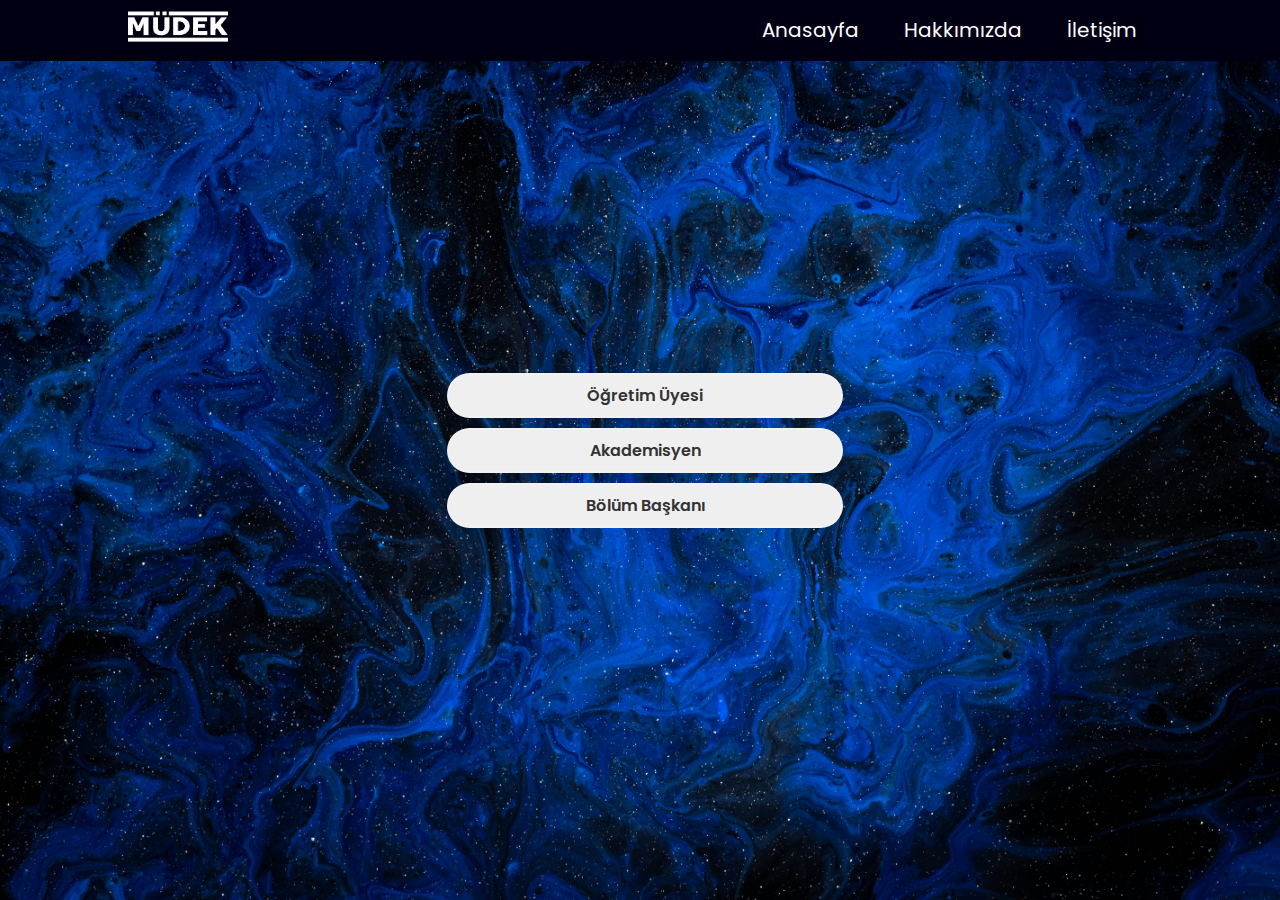
<file: index.html>
<!DOCTYPE html>
<html lang="en">
<head>
    <meta charset="UTF-8">
    <meta name="viewport" content="width=device-width, initial-scale=1.0">
    <link rel="stylesheet" href="css/style.css">
    <link href="https://fonts.googleapis.com/css2?family=Montserrat:ital,wght@0,100..900;1,100..900&display=swap" rel="stylesheet">
    <title>Müdek</title>
    <link href='https://unpkg.com/boxicons@2.1.4/css/boxicons.min.css' rel='stylesheet'>
    <link rel="shortcut" href="img/icon.png" type="image/x-png">
    
</head>
<body>
    <header>
        <div class="navbar">
            <div class="logo">
                <a href="index.html"><img src="img/mudeklogo.png" alt="Müdek Logo"></a>
            </div>
            <div class="navbarjs">
                <ul class="nav_links">  
                    <li><a href="index.html">Anasayfa</a></li>
                    <li><a href="hakkimizda.html">Hakkımızda</a></li>
                    <li><a href="iletisim.html">İletişim</a></li>
                </ul>

                <button class="toggle-button">&#9776;</button>    
            </div>
        </div>
    </header>

    <section class="login">
        <div class="choicebar">
            <a href="ogretimgiris.html">
                <Button type="submit" class="btn">Öğretim Üyesi</Button>
            </a>
            <a href="akademisyengiris.html">
                <Button type="submit" class="btn">Akademisyen</Button>
            </a>
            <a href="bolumbaskani.html">
                <Button type="submit" class="btn">Bölüm Başkanı</Button>
            </a>
        </div>
    </section> 
    <script src="js/script.js"></script>
</body>
</html>
</file>
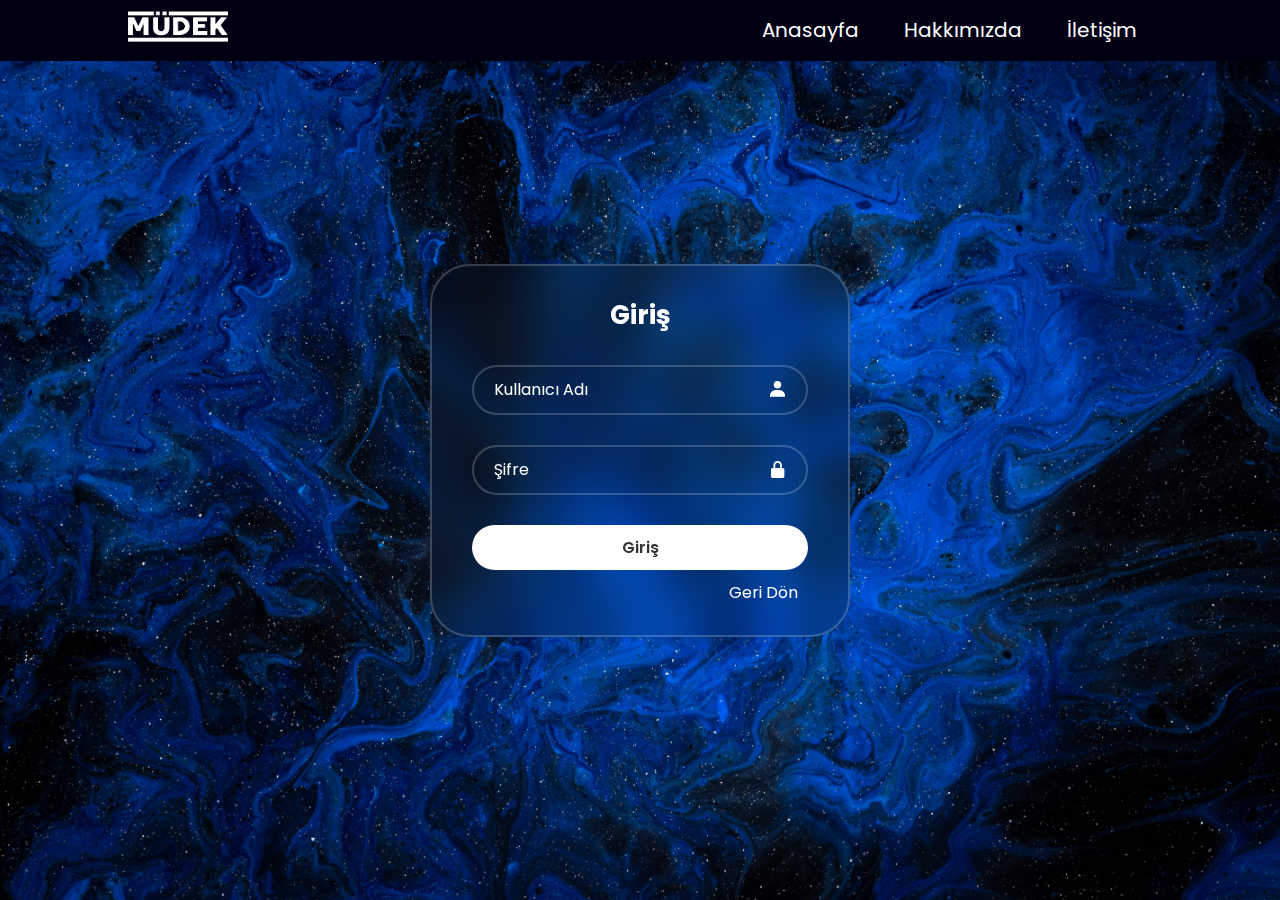
<file: akademisyengiris.html>
<!DOCTYPE html>
<html lang="en">
<head>
    <meta charset="UTF-8">
    <meta name="viewport" content="width=device-width, initial-scale=1.0">
    <link rel="stylesheet" href="css/style.css">
    <link href="https://fonts.googleapis.com/css2?family=Montserrat:ital,wght@0,100..900;1,100..900&display=swap" rel="stylesheet">
    <title>Müdek</title>
    <link href='https://unpkg.com/boxicons@2.1.4/css/boxicons.min.css' rel='stylesheet'>
</head>
<body>
    <header>
        <div class="navbar">
            <div class="logo">
                <a href="index.html"><img src="img/mudeklogo.png" alt="Müdek Logo"></a>
            </div>
            <div class="navbarjs">
                <ul class="nav_links">  
                    <li><a href="index.html">Anasayfa</a></li>
                    <li><a href="hakkimizda.html">Hakkımızda</a></li>
                    <li><a href="iletisim.html">İletişim</a></li>
                </ul>

                <button class="toggle-button">&#9776;</button>    
            </div>
        </div>
    </header>
    <section class="login">
        <div class="wrapper">
            <form action="">
                <h1>Giriş</h1>
                <div class="input-box">
                    <input type="text" placeholder="Kullanıcı Adı" required>
                    <i class='bx bxs-user'></i>
                </div>
                <div class="input-box">
                    <input type="password" placeholder="Şifre" required>
                    <i class='bx bxs-lock-alt' ></i>
                </div>
                
                <Button type="submit" class="btn">Giriş</Button>
                <div class="geributtoncont">
                    <a href="index.html" class="geributton">Geri Dön</a>                    
                </div>

            </form>

        </div>
    </section> 
    <script src="js/script.js"></script>

</body>
</html>
</file>
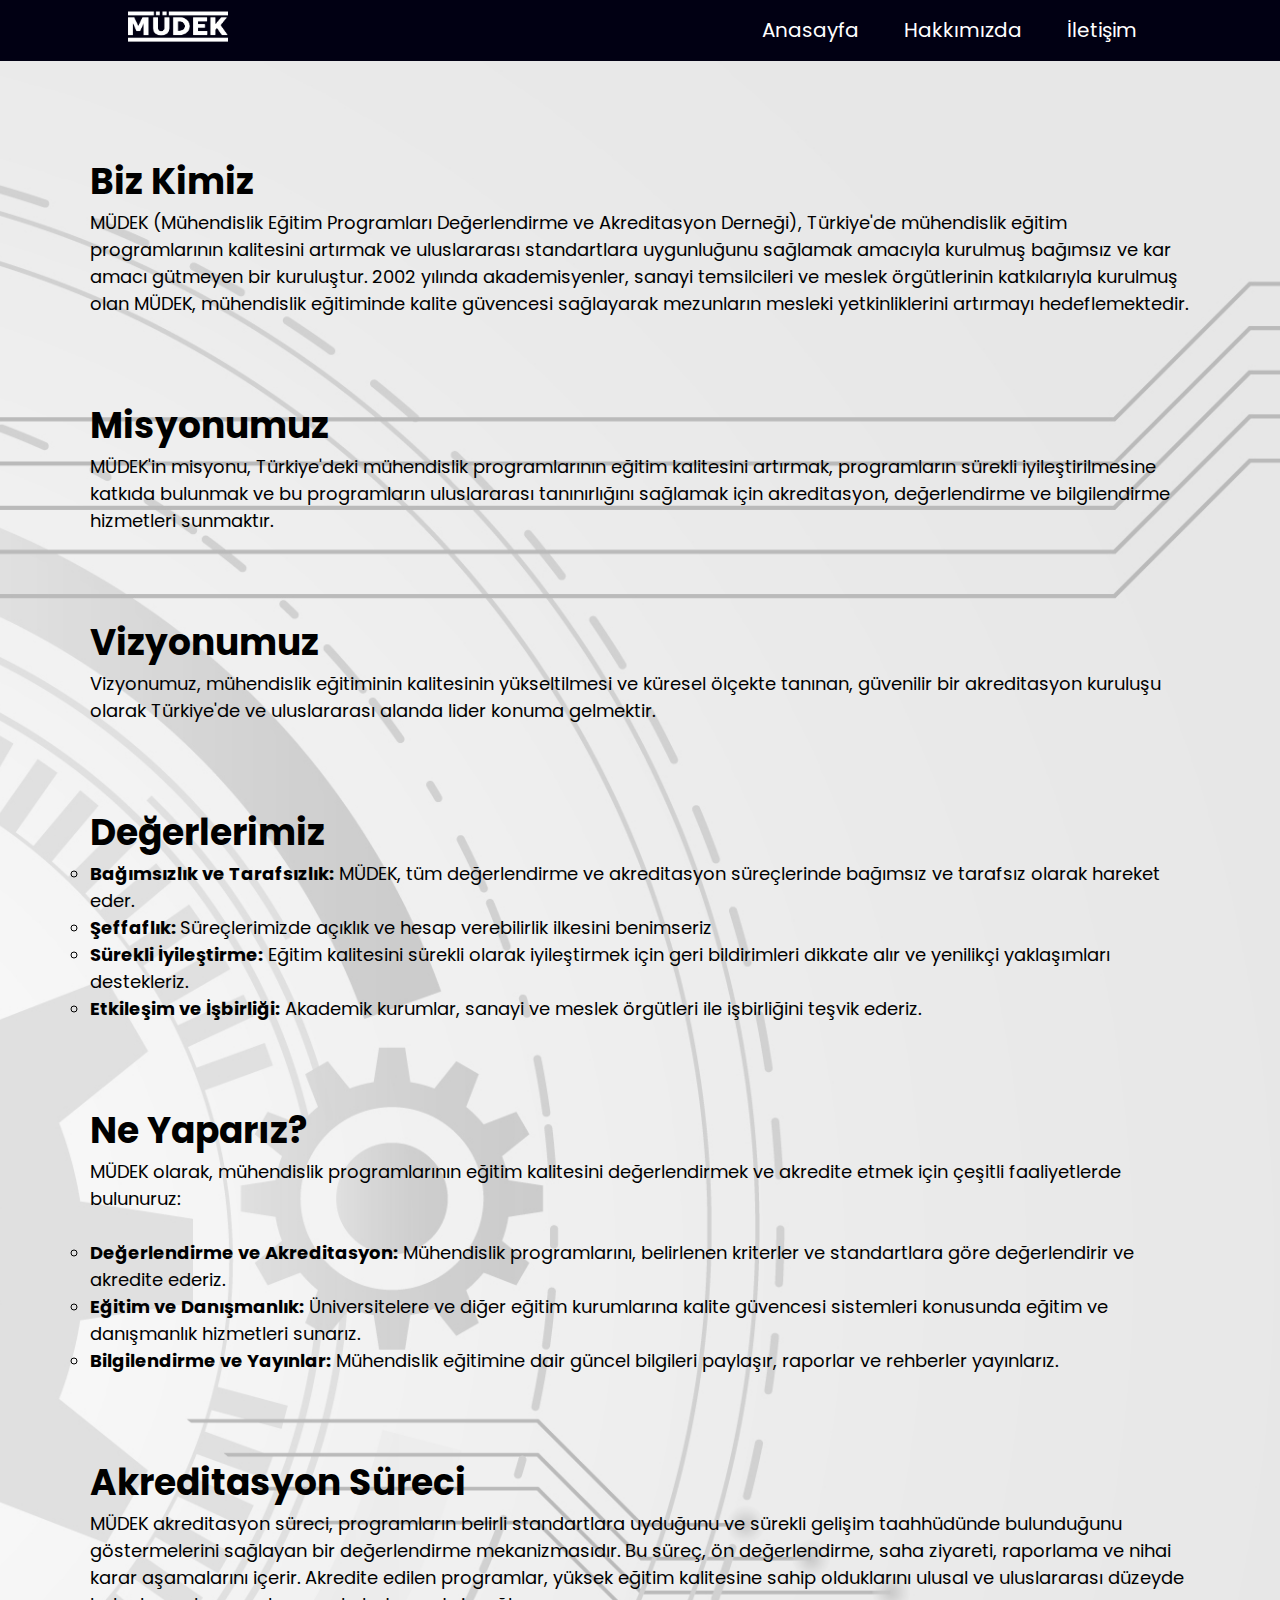
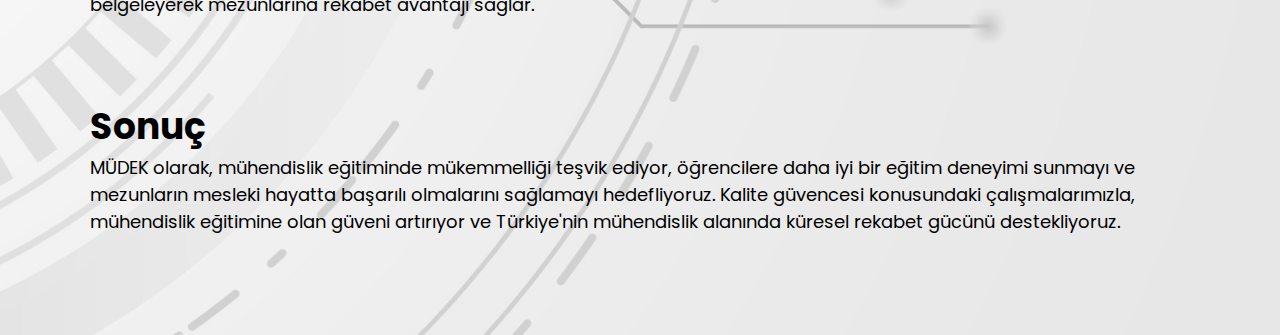
<file: hakkimizda.html>
<!DOCTYPE html>
<html lang="en">
<head>
    <meta charset="UTF-8">
    <meta name="viewport" content="width=device-width, initial-scale=1.0">
    <link rel="stylesheet" href="css/style.css">
    <link href="https://fonts.googleapis.com/css2?family=Montserrat:ital,wght@0,100..900;1,100..900&display=swap" rel="stylesheet">
    <title>Müdek</title>
    <link href='https://unpkg.com/boxicons@2.1.4/css/boxicons.min.css' rel='stylesheet'>
</head>
<body>
    <header>
        <div class="navbar">
            <div class="logo">
                <a href="index.html"><img src="img/mudeklogo.png" alt="Müdek Logo"></a>
            </div>
            <div class="navbarjs">
                <ul class="nav_links">  
                    <li><a href="index.html">Anasayfa</a></li>
                    <li><a href="hakkimizda.html">Hakkımızda</a></li>
                    <li><a href="iletisim.html">İletişim</a></li>
                </ul>

                <button class="toggle-button">&#9776;</button>    
            </div>
        </div>
    </header>

    <section class="hakkimizda">
        <div class="bizkimiz">
            <br><br>
            <h1>Biz Kimiz</h1>
            <p>MÜDEK (Mühendislik Eğitim Programları Değerlendirme ve Akreditasyon Derneği), Türkiye'de mühendislik eğitim programlarının kalitesini artırmak ve uluslararası standartlara uygunluğunu sağlamak amacıyla kurulmuş bağımsız ve kar amacı gütmeyen bir kuruluştur. 2002 yılında akademisyenler, sanayi temsilcileri ve meslek örgütlerinin katkılarıyla kurulmuş olan MÜDEK, mühendislik eğitiminde kalite güvencesi sağlayarak mezunların mesleki yetkinliklerini artırmayı hedeflemektedir.</p>
            <br><br><br>
            <h1>Misyonumuz</h1>
            <p>MÜDEK'in misyonu, Türkiye'deki mühendislik programlarının eğitim kalitesini artırmak, programların sürekli iyileştirilmesine katkıda bulunmak ve bu programların uluslararası tanınırlığını sağlamak için akreditasyon, değerlendirme ve bilgilendirme hizmetleri sunmaktır.</p>
            <br><br><br>
            <h1>Vizyonumuz</h1>
            <p>Vizyonumuz, mühendislik eğitiminin kalitesinin yükseltilmesi ve küresel ölçekte tanınan, güvenilir bir akreditasyon kuruluşu olarak Türkiye'de ve uluslararası alanda lider konuma gelmektir.</p>
            <br><br><br>
            <h1>Değerlerimiz</h1>
            <ul>
                <li><strong>Bağımsızlık ve Tarafsızlık:</strong> MÜDEK, tüm değerlendirme ve akreditasyon süreçlerinde bağımsız ve tarafsız olarak hareket eder.</li>
                <li><strong>Şeffaflık: </strong>Süreçlerimizde açıklık ve hesap verebilirlik ilkesini benimseriz</li>
                <li><strong>Sürekli İyileştirme:</strong> Eğitim kalitesini sürekli olarak iyileştirmek için geri bildirimleri dikkate alır ve yenilikçi yaklaşımları destekleriz.</li>
                <li><strong>Etkileşim ve İşbirliği:</strong> Akademik kurumlar, sanayi ve meslek örgütleri ile işbirliğini teşvik ederiz.</li>
            </ul>
            <br><br><br>
            <h1>Ne Yaparız?</h1> 
            <p>MÜDEK olarak, mühendislik programlarının eğitim kalitesini değerlendirmek ve akredite etmek için çeşitli faaliyetlerde bulunuruz:</p>
            <br>
            <ul>
                <li><strong>Değerlendirme ve Akreditasyon:</strong> Mühendislik programlarını, belirlenen kriterler ve standartlara göre değerlendirir ve akredite ederiz.</li>
                <li><strong>Eğitim ve Danışmanlık:</strong> Üniversitelere ve diğer eğitim kurumlarına kalite güvencesi sistemleri konusunda eğitim ve danışmanlık hizmetleri sunarız.</li>
                <li><strong>Bilgilendirme ve Yayınlar:</strong> Mühendislik eğitimine dair güncel bilgileri paylaşır, raporlar ve rehberler yayınlarız.</li>
            </ul>
            <br><br><br>
            <h1>Akreditasyon Süreci</h1>
            <p>MÜDEK akreditasyon süreci, programların belirli standartlara uyduğunu ve sürekli gelişim taahhüdünde bulunduğunu göstermelerini sağlayan bir değerlendirme mekanizmasıdır. Bu süreç, ön değerlendirme, saha ziyareti, raporlama ve nihai karar aşamalarını içerir. Akredite edilen programlar, yüksek eğitim kalitesine sahip olduklarını ulusal ve uluslararası düzeyde belgeleyerek mezunlarına rekabet avantajı sağlar.</p>
            <br><br><br>
            <h1>Sonuç</h1>
            <p>MÜDEK olarak, mühendislik eğitiminde mükemmelliği teşvik ediyor, öğrencilere daha iyi bir eğitim deneyimi sunmayı ve mezunların mesleki hayatta başarılı olmalarını sağlamayı hedefliyoruz. Kalite güvencesi konusundaki çalışmalarımızla, mühendislik eğitimine olan güveni artırıyor ve Türkiye'nin mühendislik alanında küresel rekabet gücünü destekliyoruz.</p>
        </div>
    </section>

    <script src="js/script.js"></script>

</body>
</html>
</file>
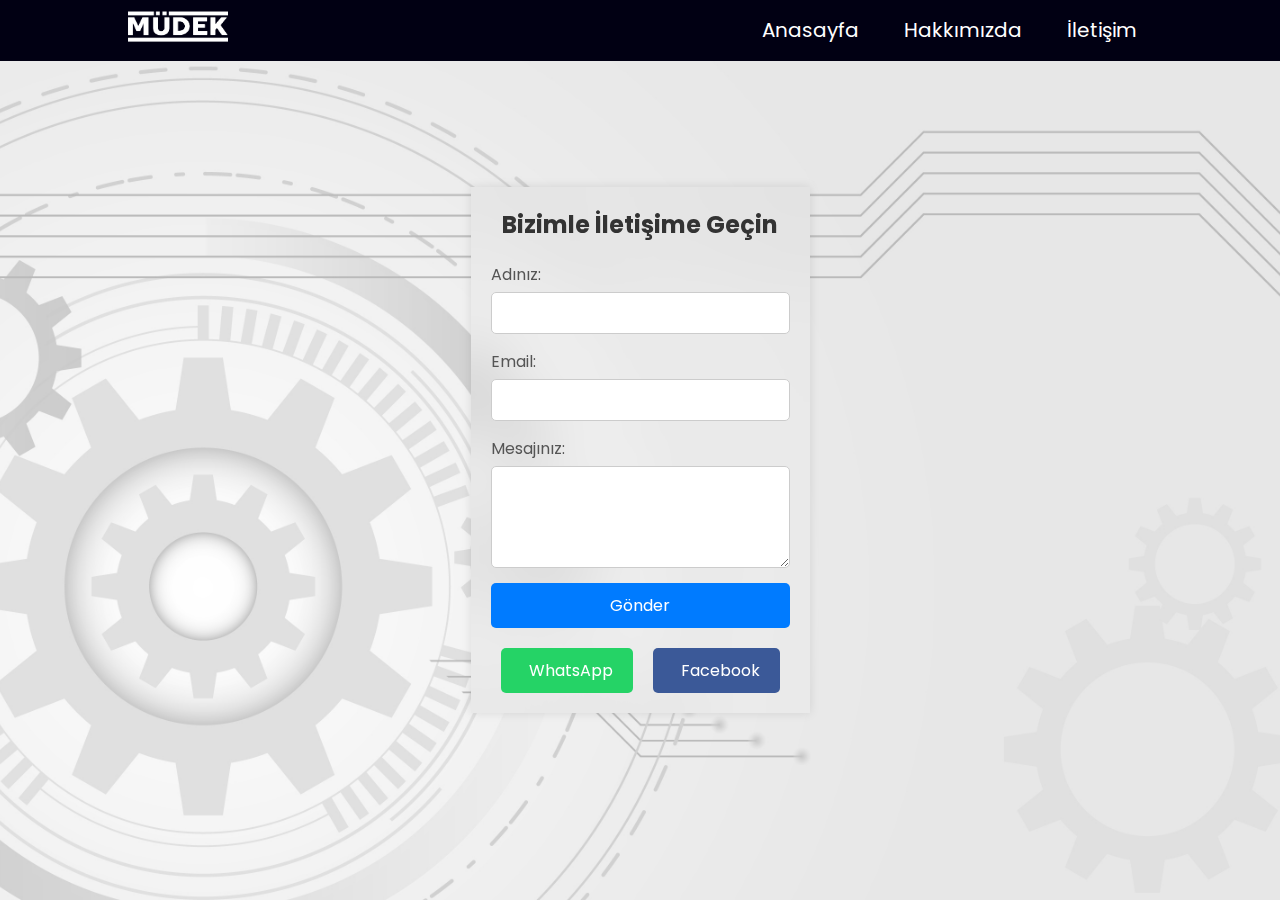
<file: iletisim.html>
<!DOCTYPE html>
<html lang="en">
<head>
    <meta charset="UTF-8">
    <meta name="viewport" content="width=device-width, initial-scale=1.0">
    <link rel="stylesheet" href="css/style.css">
    <link href="https://fonts.googleapis.com/css2?family=Montserrat:ital,wght@0,100..900;1,100..900&display=swap" rel="stylesheet">
    <title>Müdek</title>
    <link href='https://unpkg.com/boxicons@2.1.4/css/boxicons.min.css' rel='stylesheet'>
</head>
<body>
    <header>
        <div class="navbar">
            <div class="logo">
                <a href="index.html"><img src="img/mudeklogo.png" alt="Müdek Logo"></a>
            </div>
            <div class="navbarjs">
                <ul class="nav_links">  
                    <li><a href="index.html">Anasayfa</a></li>
                    <li><a href="hakkimizda.html">Hakkımızda</a></li>
                    <li><a href="iletisim.html">İletişim</a></li>
                </ul>

                <button class="toggle-button">&#9776;</button>    
            </div>
        </div>
    </header>
    <section class="contact">
    <div class="contact-section">
        <h2>Bizimle İletişime Geçin</h2>
        <form action="https://example.com/contact" method="post">
            <label for="name">Adınız:</label>
            <input type="text" id="name" name="name" required>

            <label for="email">Email:</label>
            <input type="email" id="email" name="email" required>

            <label for="message">Mesajınız:</label>
            <textarea id="message" name="message" rows="4" required></textarea>

            <button type="submit">Gönder</button>
        </form>
        
        <div class="social-media">
            <a href="https://wa.me/+905378266827" class="whatsapp" target="_blank"><i class="fab fa-whatsapp"></i> WhatsApp</a>
            <a href="https://facebook.com/yusaaztr.k" class="facebook" target="_blank"><i class="fab fa-facebook-f"></i> Facebook</a>
        </div>
    
    </div>
    </section>
    <script src="js/script.js"></script>

</body>
</html>
</file>
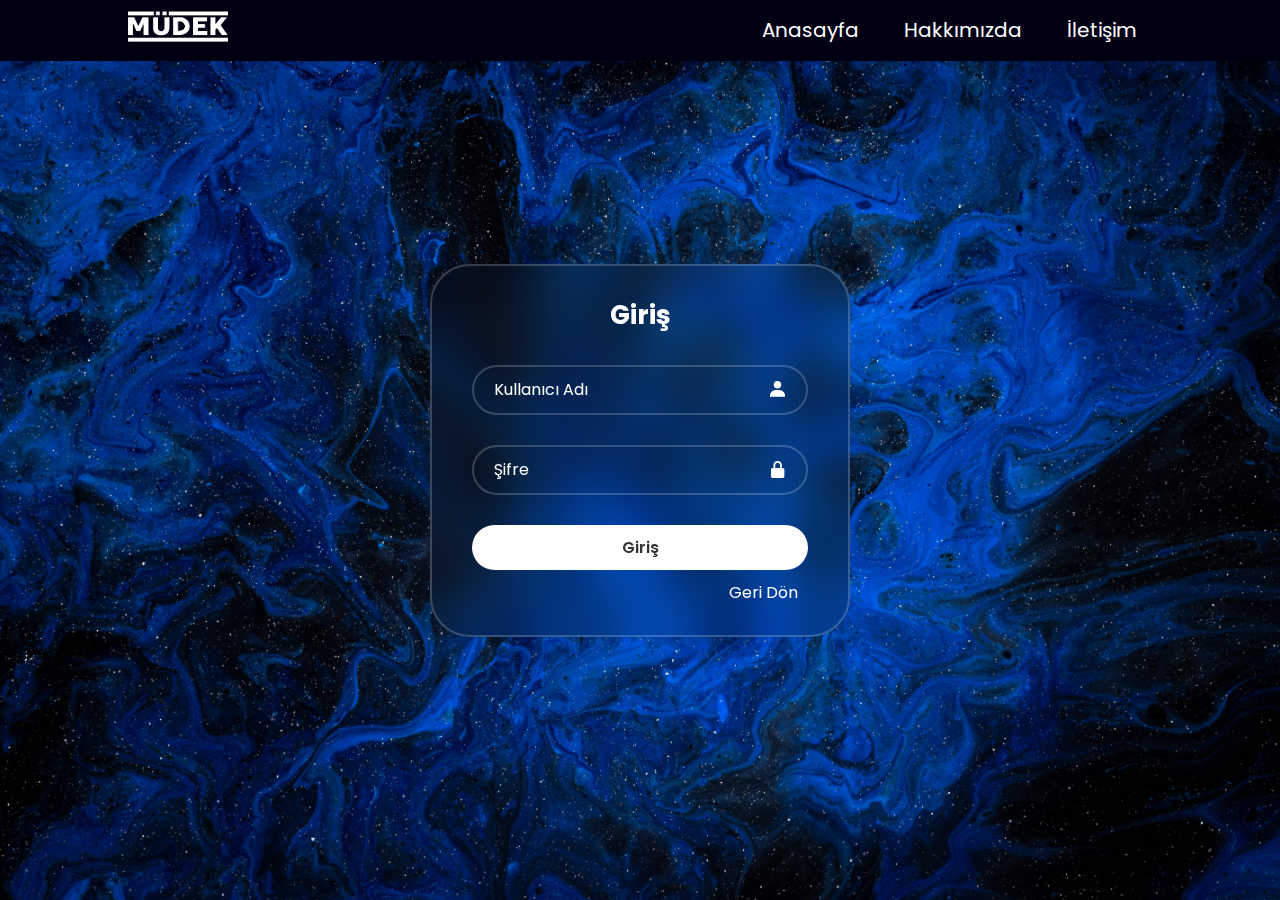
<file: ogretimgiris.html>
<!DOCTYPE html>
<html lang="en">
<head>
    <meta charset="UTF-8">
    <meta name="viewport" content="width=device-width, initial-scale=1.0">
    <link rel="stylesheet" href="css/style.css">
    <link href="https://fonts.googleapis.com/css2?family=Montserrat:ital,wght@0,100..900;1,100..900&display=swap" rel="stylesheet">
    <title>Müdek</title>
    <link href='https://unpkg.com/boxicons@2.1.4/css/boxicons.min.css' rel='stylesheet'>
</head>
<body>
    <header>
        <div class="navbar">
            <div class="logo">
                <a href="index.html"><img src="img/mudeklogo.png" alt="Müdek Logo"></a>
            </div>
            <div class="navbarjs">
                <ul class="nav_links">  
                    <li><a href="index.html">Anasayfa</a></li>
                    <li><a href="hakkimizda.html">Hakkımızda</a></li>
                    <li><a href="iletisim.html">İletişim</a></li>
                </ul>

                <button class="toggle-button">&#9776;</button>    
            </div>
        </div>
    </header>
    <section class="login">
        <div class="wrapper">
            <form action="">
                <h1>Giriş</h1>
                <div class="input-box">
                    <input type="text" placeholder="Kullanıcı Adı" required>
                    <i class='bx bxs-user'></i>
                </div>
                <div class="input-box">
                    <input type="password" placeholder="Şifre" required>
                    <i class='bx bxs-lock-alt' ></i>
                </div>
                
                <Button type="submit" class="btn">Giriş</Button>
                <div class="geributtoncont">
                    <a href="index.html" class="geributton">Geri Dön</a>                    
                </div>

            </form>

        </div>
    </section> 
    <script src="js/script.js"></script>
</body>
</html>
</file>
<file: css/style.css>
@import url('https://fonts.googleapis.com/css2?family=Poppins:ital,wght@0,100;0,200;0,300;0,400;0,500;0,600;0,700;0,800;0,900;1,100;1,200;1,300;1,400;1,500;1,600;1,700;1,800;1,900&display=swap');

html{
    scroll-behavior: smooth;
}

*{
    padding: 0;
    margin: 0;
    box-sizing: border-box;
    list-style: none;
    text-decoration: none;
    font-family: "Poppins","sans-serif";
}

body{
    font-family: "Montserrat" , sans-serif;   
}


section{
    padding: 100px 0;
}

.section_title{
    margin-bottom: 30px;
}

.section_title h2{
    position: relative;
    text-align: center;
    color: #fff;
    font-size: 30px;
    transition: all .5s ease-in-out;
}

.section_title h2:hover{
    background-color: antiquewhite;
}

/*HEADER*/

header{
    background: rgb(1, 0, 19);
    border-bottom: 1px solid rgba(2, 4, 78, 0.001);
    position: fixed;
    width: 100%;
    z-index: 5;
}

.navbar {
    display: flex;
    justify-content: space-between;
    align-items: center;
    width: 80%; /* Sayfa genişliğinin yüzde 80'i kadar genişlik */
    margin: 0 auto; /* Merkezi hizalama */
    padding: 10px 0;
}

.nav_links {
    display: flex;
    list-style: none;
    margin: 0;
    padding: 0;
}

.nav_links li {
    margin-left: 15px;
}

.nav_links li a {
    color: #fff;
    padding: 5px 15px;
    border-radius: 5px;
    font-size: 20px;
    transition: all 0.5s ease-in-out;
}

.nav_links li a:hover {
    background-color: #f9f9f9;
    color: black;
}

.toggle-button {
    background-color: transparent;
    border: none;
    cursor: pointer;
    font-size: 24px;
    color: #fff; 
    display: none;
}



@media screen and (max-width: 768px) {
    .nav_links {
        display: none;
        position: absolute;
        top: 60px;
        left: 0;
        width: 100%;
        backdrop-filter: blur(40px);
        z-index: 1000;
        color: black;
        height: 60px;
    }

    .toggle-button {
        display: block;
    }

    .nav_links.active {
        display: flex;
        align-items: center;
        justify-content: center;
    }
}

.logo img{

    width: 100px; /* Örnek bir genişlik */
    height: 33px; /* Otomatik yükseklik ayarlaması */
    
}

.navbarjs{
    display: flex;
    justify-content: space-between;
    align-items: center;

}

/*LOGIN*/

.login {
    display:flex;
    align-items: center;
    justify-content: center;
    min-height: 100vh;
    background: url("mudekbackground.jpg") no-repeat;
    background-size: cover; 
    background-position: center;
}

.wrapper{
    width: 420px;
    background: transparent;
    border: 2px solid rgba(255,255,255,.2);
    backdrop-filter: blur(20px);
    color: #fff;
    border-radius: 40px;
    padding: 30px 40px;
}

.wrapper h1{
    text-align: center;
    font-size: 26px;
}

.login .wrapper .input-box{
    position: relative;
    width: 100%;
    height: 50px;
    margin: 30px 0;
}

.wrapper .input-box input{
    width: 100%;
    height: 100%;
    border: none;
    outline: none;
    background: transparent;
    border: 2px solid rgba(255,255,255, .2);
    border-radius: 40px;
    font-size: 16px;
    color: #fff;
    padding: 20px 45px 20px 20px;
}

.wrapper .input-box input::placeholder{
    color: #fff;
}

.input-box i{
    position: absolute;
    right: 20px;
    top: 50px;
    transform: translateY(-180%);
    font-size: 20px;
}
 

.wrapper .btn{
    width:  100%;
    height: 45px;
    background: #fff;
    border: none;
    outline: none;
    border-radius: 40px;
    box-shadow: 0 0 0 10px (0,0,0,.1);
    cursor: pointer;
    font-size: 16px;
    color: #333;
    font-weight: 600;
}



.choicebar .btn{
    width:  100%;
    height: 45px;
    border-radius: 40px;
    margin: 5px;
    cursor: pointer;
    font-size: 16px;
    color: #333333;
    font-weight: 600;
    transition: all .5s ease-in-out;
    border: 2px solid rgba(255,255,255, .2);
}

.choicebar .btn:hover{
    background-color: rgb(10, 7, 36);
    color: rgb(252, 252, 252);
}

.geributtoncont{
    text-align: right;
    margin-top: 10px;
    margin-right: 10px;
}

.geributton{
    color: white;
    transition: all .5s ease-in-out;
}


.geributton:hover{
    color: rgb(0, 0, 0);
}

/*HAKKIMIZDA*/

.hakkimizda{
    display:flex;
    align-items: center;
    justify-content: center;
    min-height: 100vh;
    background: url(background2.jpg) no-repeat;
    background-size: cover; 
    background-position: center;
}

.bizkimiz{
    margin-left: 10vh;
    margin-right: 10vh;
    font-size: large;
    font: bold;
}

.bizkimiz ul li{
    list-style: circle;
}

/*İLETİSİM*/
.contact{
    display:flex;
    align-items: center;
    justify-content: center;
    min-height: 100vh;
    background: url(background2.jpg) no-repeat;
    background-size: cover; 
    background-position: center;
}
.contact-section{
    background-color: transparent;
    backdrop-filter: blur(30px);
    padding: 20px;
    max-width: 600px;
    margin: 50px auto;
    box-shadow: 0 0 10px rgba(0, 0, 0, 0.1);
}


.contact-section h2 {
    text-align: center;
    margin-bottom: 20px;
    color: #333;
}

.contact-section form {
    display: flex;
    flex-direction: column;
}

.contact-section label {
    margin-bottom: 5px;
    color: #555;
}

.contact-section input,
.contact-section textarea {
    margin-bottom: 15px;
    padding: 10px;
    border: 1px solid #ccc;
    border-radius: 5px;
}

.contact-section button {
    padding: 10px 15px;
    border: none;
    border-radius: 5px;
    background-color: #007BFF;
    color: white;
    font-size: 16px;
    cursor: pointer;
}

.contact-section button:hover {
    background-color: #0056b3;
}


.social-media {
    display: flex;
    justify-content: center;
    margin-top: 20px;
}

.social-media a {
    text-decoration: none;
    color: white;
    padding: 10px 20px;
    border-radius: 5px;
    margin: 0 10px;
    display: flex;
    align-items: center;
    font-size: 16px;
}

.social-media .whatsapp {
    background-color: #25D366;
    transition: all .5s ease-in-out;
}

.social-media .facebook {
    background-color: #3b5998;
    transition: all .5s ease-in-out;

}

.social-media a i {
    margin-right: 8px;
}

.social-media a:hover {
    transform: scale(1.1); 
}
</file>
